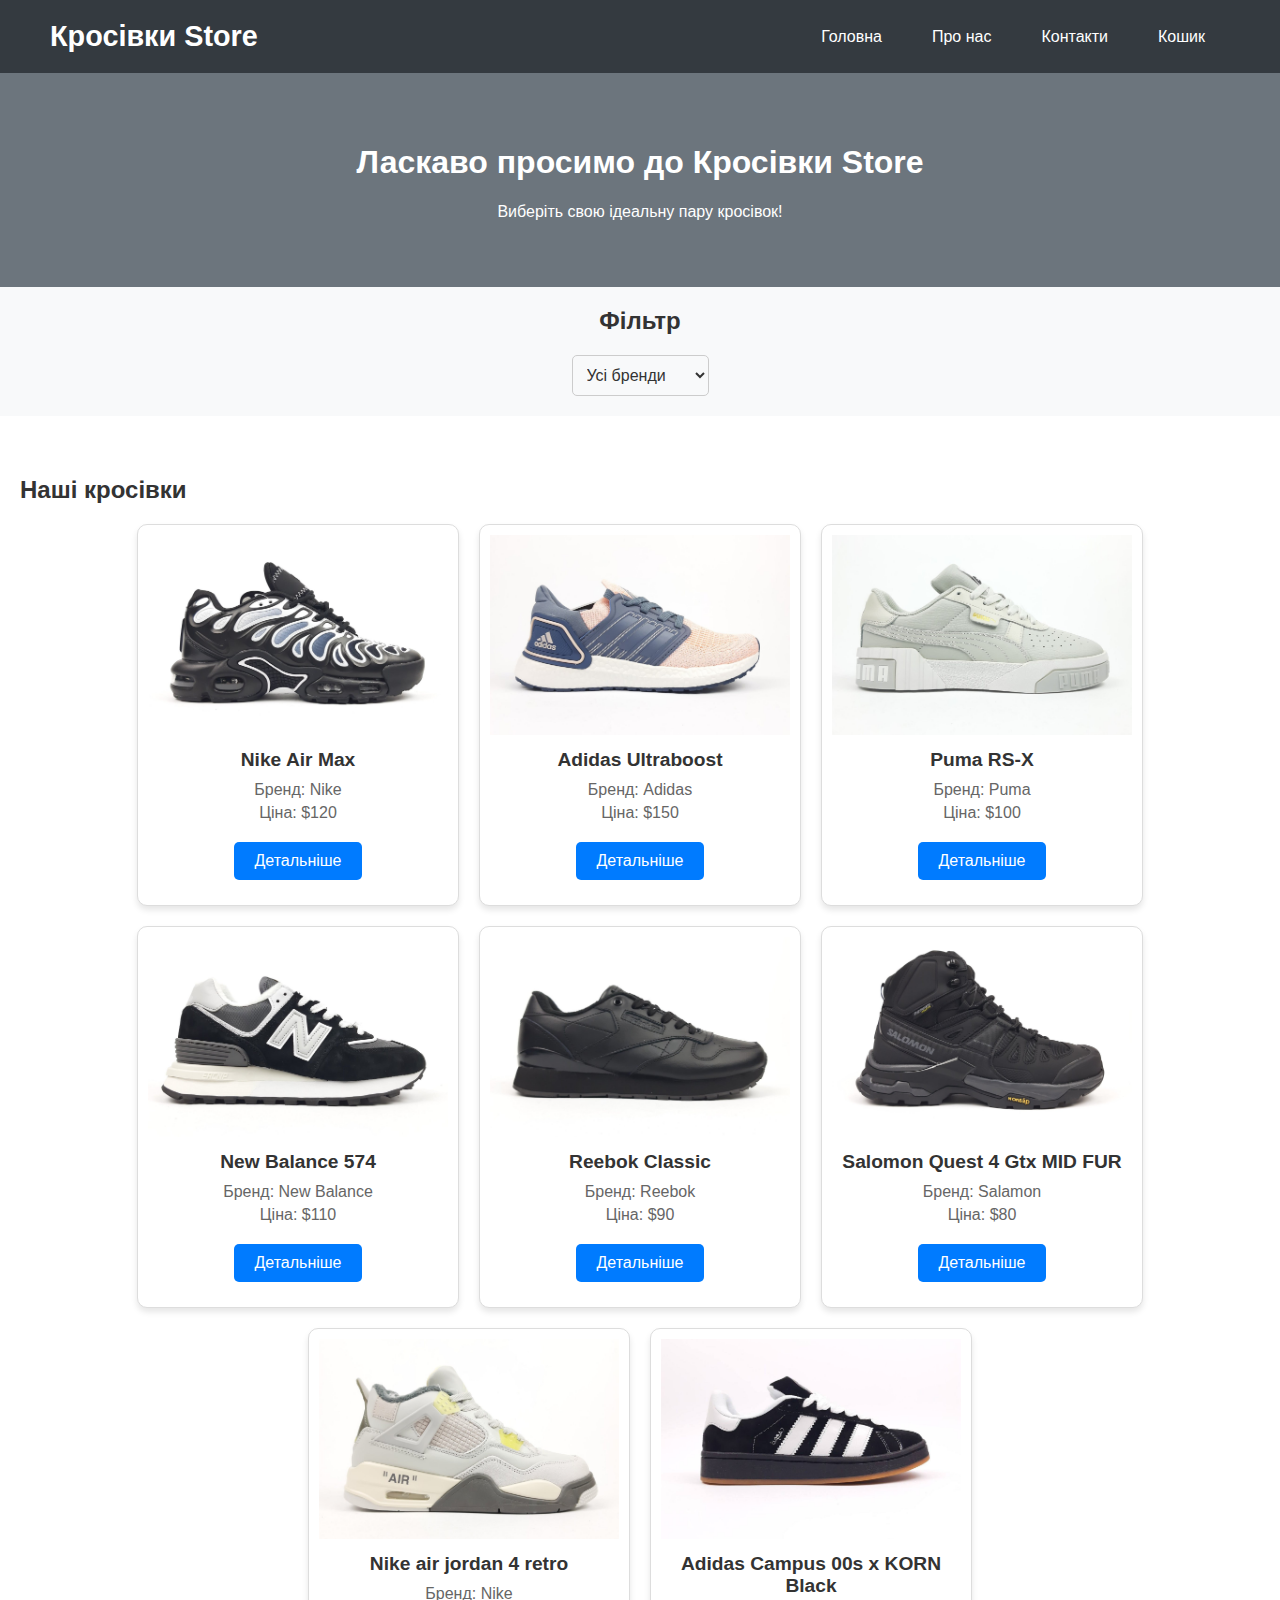
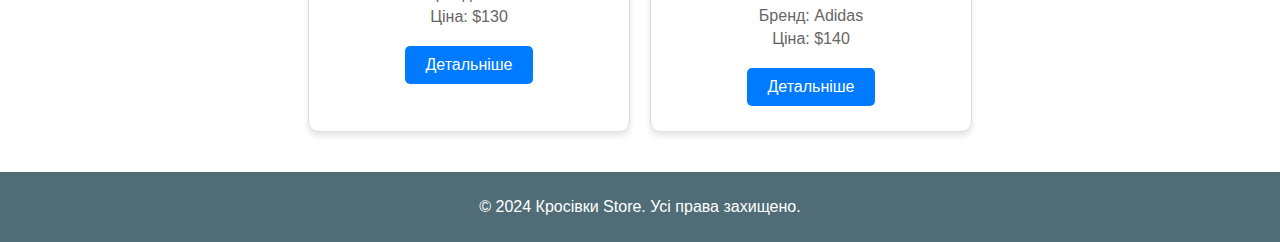
<file: index.html>
<!DOCTYPE html>
<html lang="en">
<head>
    <meta charset="UTF-8">
    <meta name="viewport" content="width=device-width, initial-scale=1.0">
    <title>Кросівки Store</title>
    <link rel="stylesheet" href="styles.css">
</head>
<body>
    <header>
        <div class="logo">Кросівки Store</div>
        <nav>
            <ul>
                <li><a href="index.html">Головна</a></li>
                <li><a href="about.html">Про нас</a></li>
                <li><a href="contact.html">Контакти</a></li>
                <li><a href="cart.html">Кошик</a></li>
            </ul>
        </nav>
    </header>

    <section id="home">
        <h1>Ласкаво просимо до Кросівки Store</h1>
        <p>Виберіть свою ідеальну пару кросівок!</p>
    </section>

    <section id="filter">
        <h2>Фільтр</h2>
        <select id="brandFilter">
            <option value="all">Усі бренди</option>
            <option value="Nike">Nike</option>
            <option value="Adidas">Adidas</option>
            <option value="Puma">Puma</option>
            <option value="New Balance">New Balance</option>
            <option value="Reebok">Reebok</option>
            <option value="Vans">Vans</option>
        </select>
    </section>

    <section id="products">
        <h2>Наші кросівки</h2>
        <div class="product-grid" id="productGrid"></div>
    </section>

    <footer>
        <p>© 2024 Кросівки Store. Усі права захищено.</p>
    </footer>

    <script src="script.js"></script>
</body>
</html>
</file>
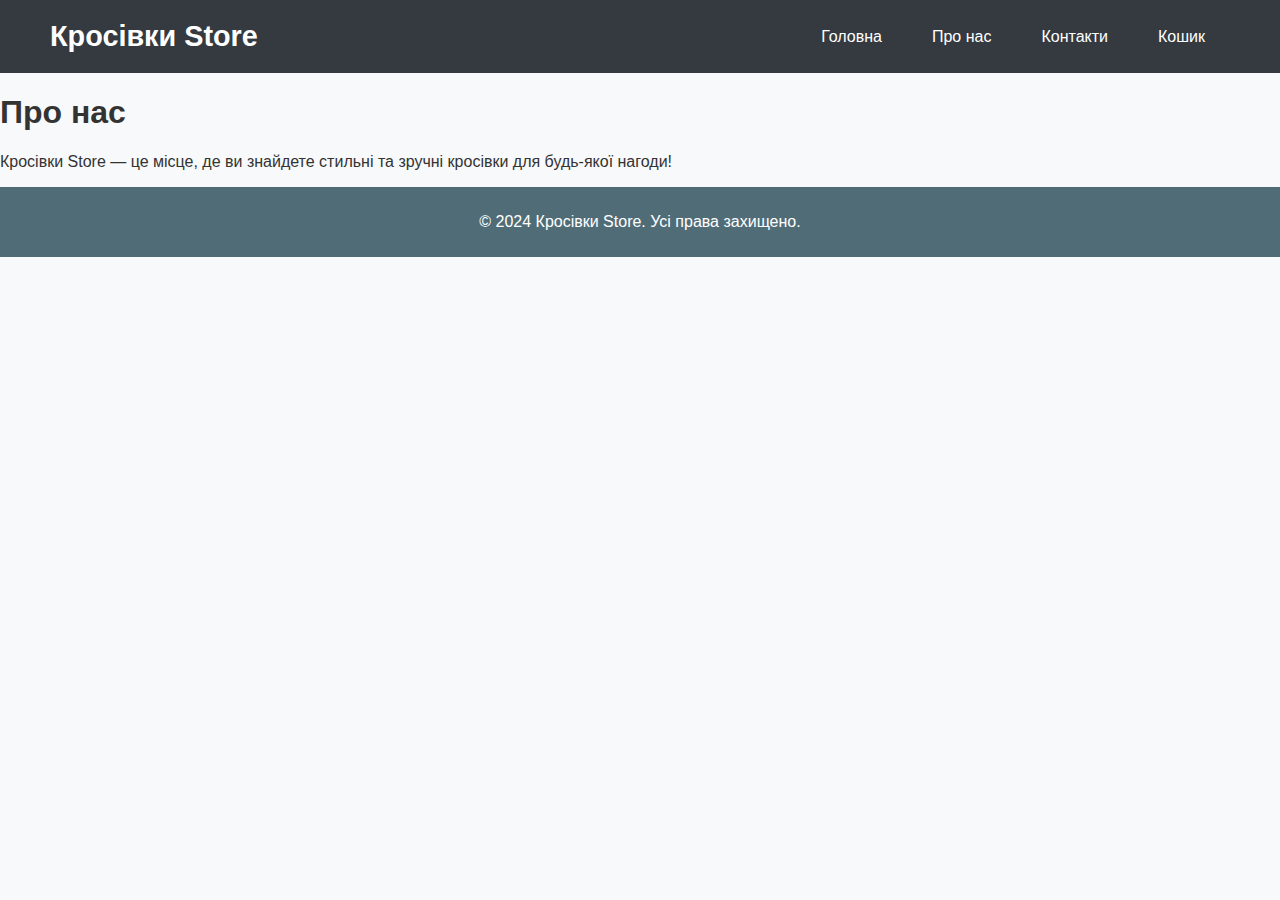
<file: about.html>
<!DOCTYPE html>
<html lang="en">
<head>
    <meta charset="UTF-8">
    <meta name="viewport" content="width=device-width, initial-scale=1.0">
    <title>Про нас - Кросівки Store</title>
    <link rel="stylesheet" href="styles.css">
</head>
<body>
    <header>
        <div class="logo">Кросівки Store</div>
        <nav>
            <ul>
                <li><a href="index.html">Головна</a></li>
                <li><a href="about.html">Про нас</a></li>
                <li><a href="contact.html">Контакти</a></li>
                <li><a href="cart.html">Кошик</a></li>
            </ul>
        </nav>
    </header>

    <section id="about">
        <h1>Про нас</h1>
        <p>Кросівки Store — це місце, де ви знайдете стильні та зручні кросівки для будь-якої нагоди!</p>
    </section>

    <footer>
        <p>© 2024 Кросівки Store. Усі права захищено.</p>
    </footer>
</body>
</html>
</file>
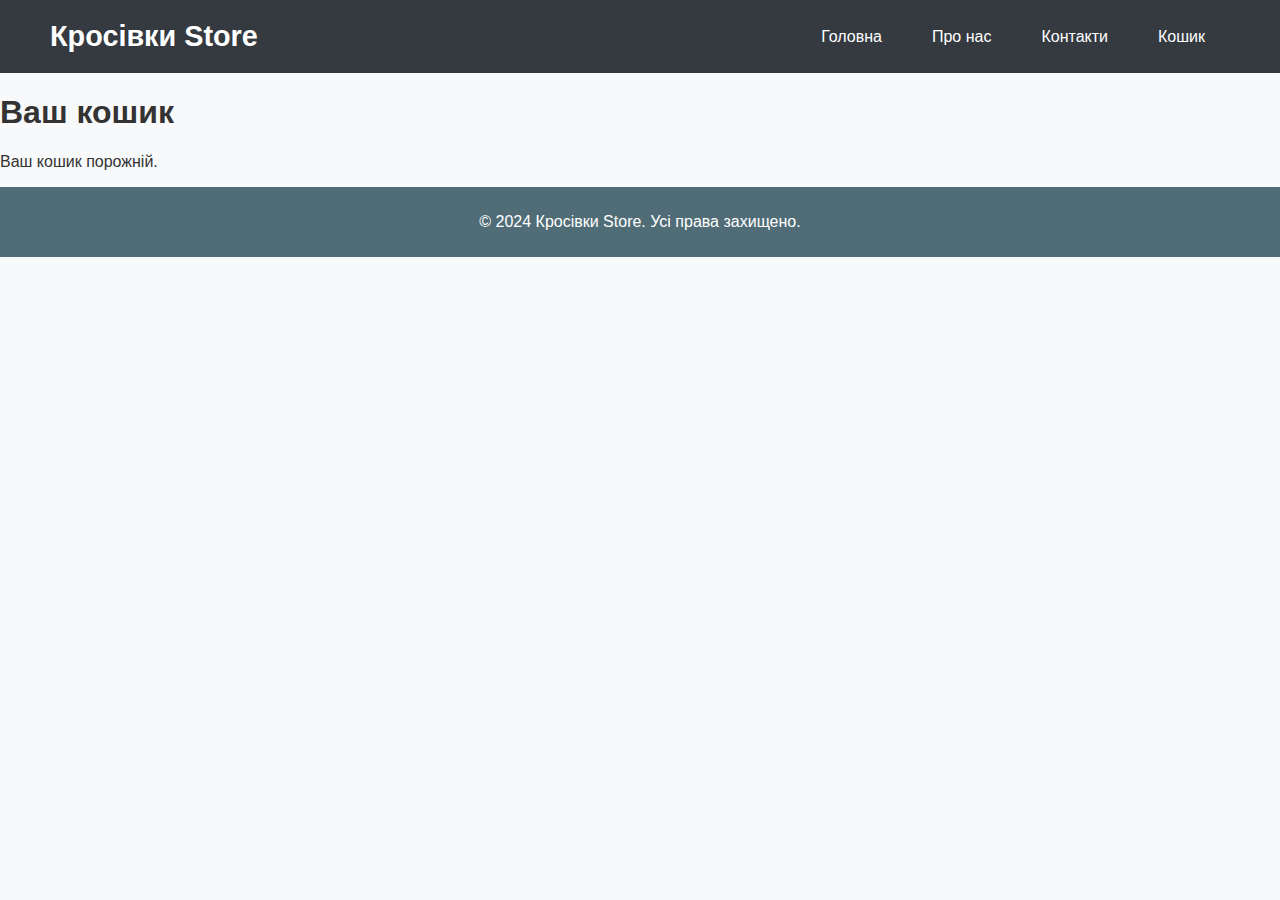
<file: cart.html>
<!DOCTYPE html>
<html lang="en">
<head>
    <meta charset="UTF-8">
    <meta name="viewport" content="width=device-width, initial-scale=1.0">
    <title>Кошик - Кросівки Store</title>
    <link rel="stylesheet" href="styles.css">
</head>
<body>
    <header>
        <div class="logo">Кросівки Store</div>
        <nav>
            <ul>
                <li><a href="index.html">Головна</a></li>
                <li><a href="about.html">Про нас</a></li>
                <li><a href="contact.html">Контакти</a></li>
                <li><a href="cart.html">Кошик</a></li>
            </ul>
        </nav>
    </header>

    <section id="cart">
        <h1>Ваш кошик</h1>
        <div id="cartItems"></div>
    </section>

    <footer>
        <p>© 2024 Кросівки Store. Усі права захищено.</p>
    </footer>

    <script>
        const cartItemsContainer = document.getElementById("cartItems");

        if (cart.length > 0) {
            cartItemsContainer.innerHTML = cart.map(item => `
                <div>
                    <h3>${item.name}</h3>
                    <p>Ціна: $${item.price}</p>
                </div>
            `).join("");
        } else {
            cartItemsContainer.innerHTML = "<p>Ваш кошик порожній.</p>";
        }
    </script>
</body>
</html>
</file>
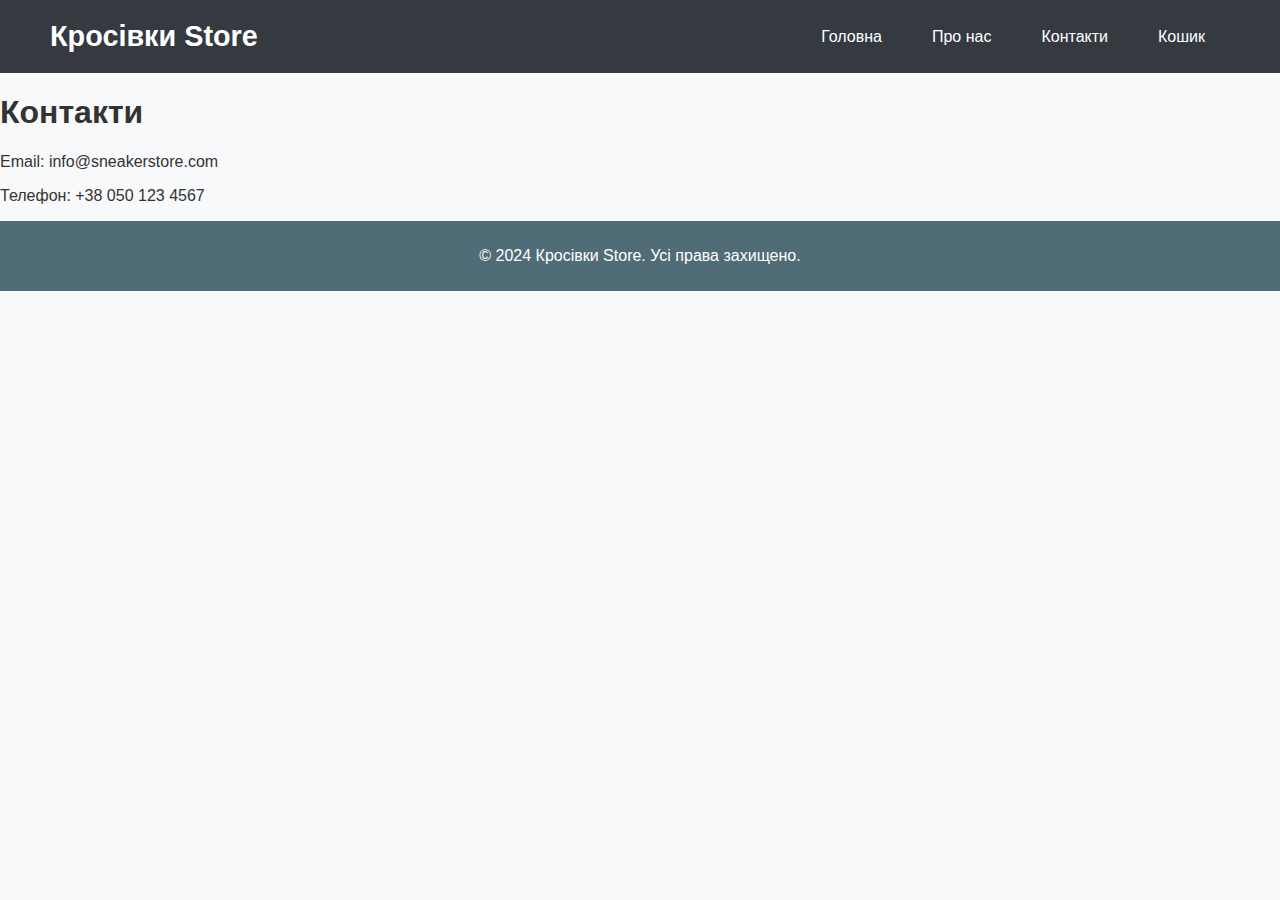
<file: contact.html>
<!DOCTYPE html>
<html lang="en">
<head>
    <meta charset="UTF-8">
    <meta name="viewport" content="width=device-width, initial-scale=1.0">
    <title>Контакти - Кросівки Store</title>
    <link rel="stylesheet" href="styles.css">
</head>
<body>
    <header>
        <div class="logo">Кросівки Store</div>
        <nav>
            <ul>
                <li><a href="index.html">Головна</a></li>
                <li><a href="about.html">Про нас</a></li>
                <li><a href="contact.html">Контакти</a></li>
                <li><a href="cart.html">Кошик</a></li>
            </ul>
        </nav>
    </header>

    <section id="contact">
        <h1>Контакти</h1>
        <p>Email: info@sneakerstore.com</p>
        <p>Телефон: +38 050 123 4567</p>
    </section>

    <footer>
        <p>© 2024 Кросівки Store. Усі права захищено.</p>
    </footer>
</body>
</html>
</file>
<file: styles.css>
body {
    font-family: Arial, sans-serif;
    margin: 0;
    padding: 0;
    box-sizing: border-box;
}

header {
    background: #a5a3a3;
    color: white;
    padding: 10px 20px;
    display: flex;
    justify-content: space-between;
    align-items: center;
}

header .logo {
    font-size: 1.5em;
    font-weight: bold;
}

header nav ul {
    list-style: none;
    display: flex;
    margin: 0;
    padding: 0;
}

header nav ul li {
    margin: 0 15px;
}

header nav ul li a {
    color: white;
    text-decoration: none;
}

#home {
    text-align: center;
    padding: 50px 20px;
    background: #f4f4f4;
}

#products {
    padding: 20px;
}

.product-grid {
    display: flex;
    gap: 20px;
    justify-content: center;
    flex-wrap: wrap;
}

.product-card {
    border: 1px solid #ddd;
    padding: 10px;
    text-align: center;
    width: 200px;
    background: #fff;
}

.product-card img {
    width: 100%;
    height: auto;
}

footer {
    text-align: center;
    padding: 10px;
    background: #506d77;
    color: white;
}



header nav ul li a {
    color: white;
    text-decoration: none;
    padding: 5px 10px;
    border-radius: 5px;
}

header nav ul li a:hover {
    background: #555;
    transition: 0.3s;
}

.product-card button {
    background-color: #007bff;
    color: white;
    border: none;
    padding: 10px;
    cursor: pointer;
    border-radius: 5px;
}

.product-card button:hover {
    background-color: #0056b3;
}



body {
    font-family: 'Arial', sans-serif;
    margin: 0;
    padding: 0;
    box-sizing: border-box;
    background-color: #f8f9fa;
    color: #333;
}

header {
    background-color: #343a40;
    color: white;
    padding: 20px 50px;
    display: flex;
    justify-content: space-between;
    align-items: center;
}

header .logo {
    font-size: 1.8em;
    font-weight: bold;
}

header nav ul {
    list-style: none;
    display: flex;
    margin: 0;
    padding: 0;
}

header nav ul li {
    margin: 0 15px;
}

header nav ul li a {
    color: white;
    text-decoration: none;
    font-weight: 500;
}

header nav ul li a:hover {
    text-decoration: underline;
}

#home {
    text-align: center;
    padding: 50px 20px;
    background: #6c757d;
    color: white;
}

#products {
    padding: 40px 20px;
    background-color: #ffffff;
}

.product-grid {
    display: flex;
    flex-wrap: wrap;
    gap: 20px;
    justify-content: center;
}

.product-card {
    background-color: #ffffff;
    border: 1px solid #ddd;
    border-radius: 10px;
    overflow: hidden;
    width: 300px;
    text-align: center;
    box-shadow: 0 4px 6px rgba(0, 0, 0, 0.1);
}

.product-card img {
    width: 100%;
    height: 200px;
    object-fit: cover;
}

.product-card h3 {
    margin: 10px 0;
    font-size: 1.2em;
    color: #333;
}

.product-card p {
    margin: 5px 0;
    color: #666;
}

.product-card a {
    display: inline-block;
    margin: 15px 0;
    padding: 10px 20px;
    background-color: #007bff;
    color: white;
    text-decoration: none;
    border-radius: 5px;
    transition: background-color 0.3s ease;
}

.product-card a:hover {
    background-color: #0056b3;
}



body {
    font-family: 'Arial', sans-serif;
    margin: 0;
    padding: 0;
    box-sizing: border-box;
    background-color: #f8f9fa;
    color: #333;
}

header {
    background-color: #343a40;
    color: white;
    padding: 20px 50px;
    display: flex;
    justify-content: space-between;
    align-items: center;
}

header .logo {
    font-size: 1.8em;
    font-weight: bold;
}

header nav ul {
    list-style: none;
    display: flex;
    margin: 0;
    padding: 0;
}

header nav ul li {
    margin: 0 15px;
}

header nav ul li a {
    color: white;
    text-decoration: none;
    font-weight: 500;
}

header nav ul li a:hover {
    text-decoration: underline;
}

#home {
    text-align: center;
    padding: 50px 20px;
    background: #6c757d;
    color: white;
}

#products {
    padding: 40px 20px;
    background-color: #ffffff;
}

.product-grid {
    display: flex;
    flex-wrap: wrap;
    gap: 20px;
    justify-content: center;
}

.product-card {
    background-color: #ffffff;
    border: 1px solid #ddd;
    border-radius: 10px;
    overflow: hidden;
    width: 300px;
    text-align: center;
    box-shadow: 0 4px 6px rgba(0, 0, 0, 0.1);
}

.product-card img {
    width: 100%;
    height: 200px;
    object-fit: cover;
}

.product-card h3 {
    margin: 10px 0;
    font-size: 1.2em;
    color: #333;
}

.product-card p {
    margin: 5px 0;
    color: #666;
}

.product-card a {
    display: inline-block;
    margin: 15px 0;
    padding: 10px 20px;
    background-color: #007bff;
    color: white;
    text-decoration: none;
    border-radius: 5px;
    transition: background-color 0.3s ease;
}

.product-card a:hover {
    background-color: #0056b3;
}



#filter {
    text-align: center;
    margin: 20px 0;
}

#filter select {
    padding: 10px;
    font-size: 1em;
    border: 1px solid #ccc;
    border-radius: 5px;
    background-color: #f8f9fa;
    color: #333;
    cursor: pointer;
    transition: border-color 0.3s ease;
}

#filter select:hover {
    border-color: #007bff;
}



/* Основні стилі */
#product-details {
    display: flex;
    flex-direction: column;
    align-items: center;
    margin: 30px auto;
    background-color: #fff;
    padding: 20px;
    border-radius: 12px;
    box-shadow: 0 6px 20px rgba(0, 0, 0, 0.1);
    width: 90%;
    max-width: 1200px;
}

.product img {
    width: 100%;
    height: auto;
    max-width: 400px;
    border-radius: 12px;
    transition: transform 0.3s ease;
    object-fit: contain;
}

.product img:hover {
    transform: scale(1.05);
}

.color-btn-container {
    display: flex;
    justify-content: center;
    margin-top: 20px;
}

.color-btn {
    width: 40px;
    height: 40px;
    margin: 0 8px;
    border: none;
    border-radius: 50%;
    cursor: pointer;
    outline: none;
    transition: transform 0.2s ease, box-shadow 0.2s ease;
}

.color-btn:hover {
    transform: scale(1.2);
    box-shadow: 0 0 10px rgba(0, 0, 0, 0.3);
}

#sizeOptions {
    margin: 20px 0;
    text-align: center;
}

#sizeOptions label {
    font-size: 1.1em;
    margin-right: 15px;
    color: #333;
}

#sizeOptions select {
    padding: 10px;
    font-size: 1em;
    border-radius: 8px;
    border: 1px solid #ddd;
    outline: none;
    transition: border-color 0.3s ease;
}

#sizeOptions select:focus {
    border-color: #007bff;
}

/* Кнопка додавання в кошик */
#addToCart {
    padding: 15px 25px;
    background-color: #28a745;
    color: #fff;
    font-size: 1.2em;
    border: none;
    border-radius: 8px;
    cursor: pointer;
    transition: background-color 0.3s ease, transform 0.2s ease;
    width: 100%;
    max-width: 250px;
    margin-top: 30px;
}

#addToCart:hover {
    background-color: #218838;
    transform: translateY(-3px);
}

#addToCart:active {
    transform: translateY(1px);
}

@media (max-width: 768px) {
    #product-details {
        width: 100%;
        padding: 15px;
    }

    .product img {
        max-width: 100%;
    }

    #addToCart {
        font-size: 1.1em;
        padding: 12px 20px;
    }
}



#buyNow {
    display: inline-block;
    margin-top: 10px;
    padding: 10px 20px;
    background-color: #28a745;
    color: white;
    text-decoration: none;
    border-radius: 5px;
    font-size: 1em;
    text-align: center;
    transition: background-color 0.3s ease;
}

#buyNow:hover {
    background-color: #218838;
}
</file>
